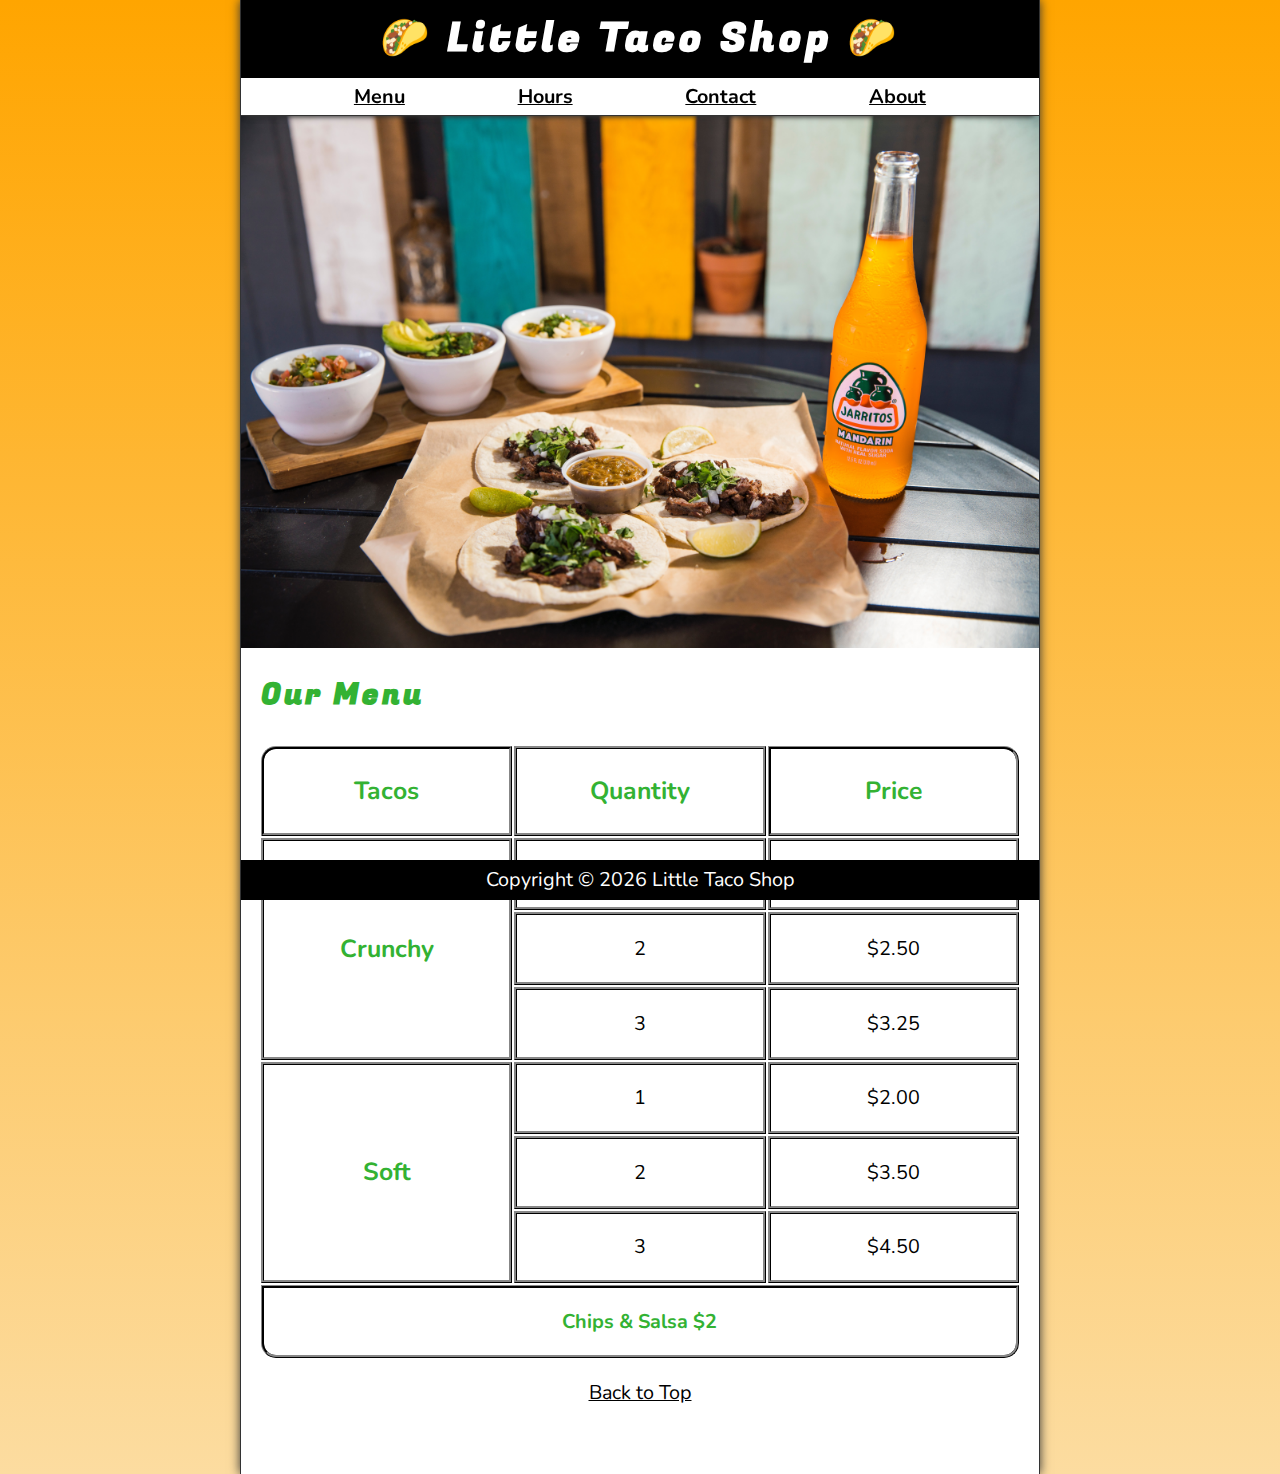
<file: index.html>
<!DOCTYPE html>
<html lang="en">
    <head>
        <meta charset="UTF-8" />
        <meta name="viewport" content="width=device-width, initial-scale=1.0" />
        <meta name="author" content="Mohammed Arif Mazeed Sikdar" />
        <meta
            name="description"
            content="This page is designed for practice purpose and to get the idea about basic element and semantic elements"
        />
        <link rel="icon" href="img/favicon.ico" />
        <title>The Little Taco Shop</title>
        <link rel="stylesheet" href="css/style.css" />
        <script src="js/script.js" defer></script>
    </head>
    <body>
        <header class="header">
            <h1 class="header__h1">Little Taco Shop</h1>
            <nav class="header__nav">
                <ul class="header__ul">
                    <li><a href="#our-menu">Menu</a></li>
                    <li><a href="hours.html">Hours</a></li>
                    <li><a href="contact.html">Contact</a></li>
                    <li><a href="about.html">About</a></li>
                </ul>
            </nav>
        </header>

        <section class="hero">
            <h2 class="hero__h2">Welcome!</h2>
            <figure>
                <img
                    src="img/tacos_and_drink_1000x667.png"
                    alt="Tacos"
                    title="Tacos with drinks in a table"
                    width="1000px"
                    height="667px"
                />
                <figcaption class="offscreen">Tacos and a Drink</figcaption>
            </figure>
        </section>

        <main class="main">
            <article id="our-menu" class="main__article menu">
                <h2 class="menu__h2">Our Menu</h2>
                <table class="menu__container">
                    <caption class="offscreen">
                        Our Tacos
                    </caption>
                    <thead>
                        <tr>
                            <th class="menu__header" scope="col">Tacos</th>
                            <th class="menu__header" scope="col">Quantity</th>
                            <th class="menu__header" scope="col">Price</th>
                        </tr>
                    </thead>
                    <tbody>
                        <tr>
                            <th class="menu__item menu__cr" rowspan="3" scope="row">Crunchy</th>
                            <td class="menu__item">1</td>
                            <td class="menu__item">&dollar;1.50</td>
                        </tr>
                        <tr>
                            <td class="menu__item">2</td>
                            <td class="menu__item">&dollar;2.50</td>
                        </tr>
                        <tr>
                            <td class="menu__item">3</td>
                            <td class="menu__item">&dollar;3.25</td>
                        </tr>
                        <tr>
                            <th class="menu__item menu__sf" rowspan="3" scope="row">Soft</th>
                            <td class="menu__item">1</td>
                            <td class="menu__item">&dollar;2.00</td>
                        </tr>
                        <tr>
                            <td class="menu__item">2</td>
                            <td class="menu__item">&dollar;3.50</td>
                        </tr>
                        <tr>
                            <td class="menu__item">3</td>
                            <td class="menu__item">&dollar;4.50</td>
                        </tr>
                    </tbody>
                    <tfoot>
                        <tr>
                            <td class="menu__item menu__cs" colspan="3">
                                Chips &amp; Salsa &dollar;2
                            </td>
                        </tr>
                    </tfoot>
                </table>
                <p class="center"><a href="#">Back to Top</a></p>
            </article>
        </main>
        <footer class="footer">
            <p>
                <span class="nowrap">Copyright &copy; <time id="year"></time></span>
                <span class="nowrap">Little Taco Shop</span>
            </p>
        </footer>
    </body>
</html>
</file>
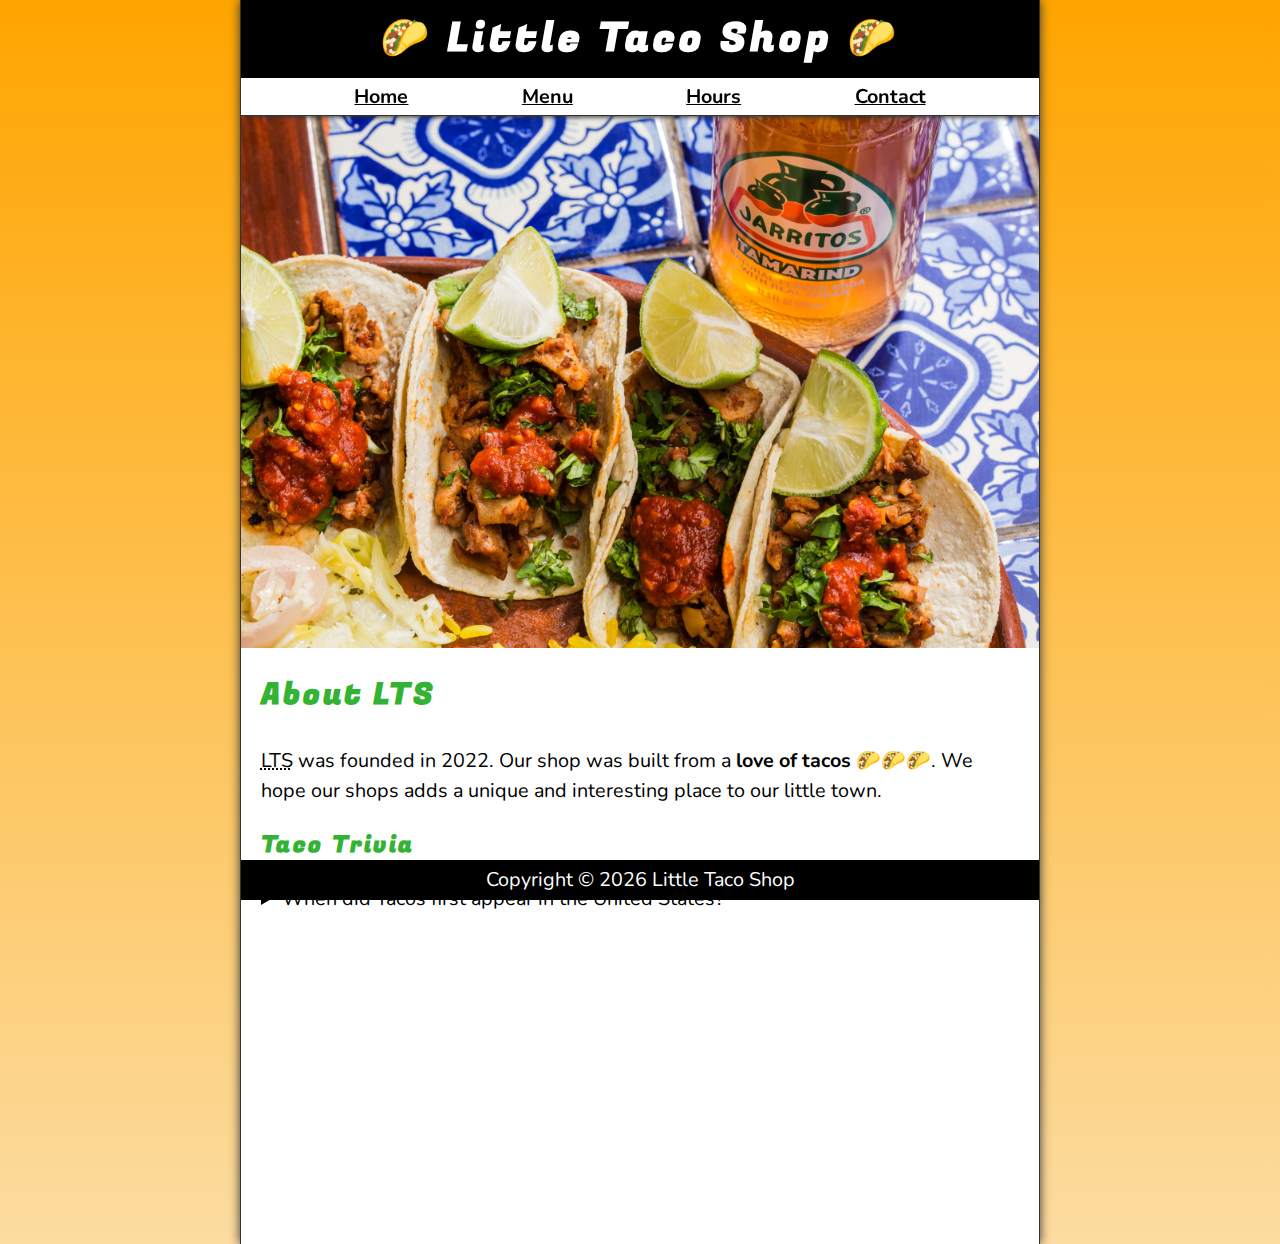
<file: about.html>
<!DOCTYPE html>
<html lang="en">
    <head>
        <meta charset="UTF-8" />
        <meta name="viewport" content="width=device-width, initial-scale=1.0" />
        <meta name="author" content="Mohammed Arif Mazeed Sikdar" />
        <meta name="description" content="About the Little Taco Shop" />
        <link rel="icon" href="img/favicon.ico" />
        <title>About LTS</title>
        <link rel="stylesheet" href="css/style.css" />
        <script src="js/script.js" defer></script>
    </head>
    <body>
        <header class="header">
            <h1 class="header__h1">Little Taco Shop</h1>
            <nav class="header__nav">
                <ul class="header__ul">
                    <li><a href="/">Home</a></li>
                    <li><a href="/#our-menu">Menu</a></li>
                    <li><a href="hours.html">Hours</a></li>
                    <li><a href="contact.html">Contact</a></li>
                </ul>
            </nav>
        </header>

        <section class="hero">
            <figure>
                <img
                    src="img/tacos_delicioso_1000x667.png"
                    alt="Tacos Delicioso"
                    title="Tacos Delicioso!"
                    width="1000px"
                    height="667px"
                />
                <figcaption class="offscreen">Try these delicious Tacos.</figcaption>
            </figure>
        </section>

        <main class="main">
            <article id="about-lts" class="main__article about">
                <h2>About LTS</h2>
                <p>
                    <abbr title="Little Taco Shop">LTS</abbr> was founded in 2022. Our shop was
                    built from a <strong>love of tacos</strong> 🌮🌮🌮. We hope our shops adds a
                    unique and interesting place to our little town.
                </p>
                <aside class="about__trivia">
                    <h3>Taco Trivia</h3>
                    <details>
                        <summary>When did Tacos first appear in the United States?</summary>
                        <p class="about__trivia-answer">
                            Jeffrey M. Pilcher, taco historian and professor of history at the
                            University of Minnesota, says the earliest mention of tacos in the
                            United States are in a newspaper form 1905.
                            <br />
                            &lpar;Source:
                            <em
                                ><a href="https://www.smithsonianmag.com/"
                                    >Smithsonian Magazine&rpar;</a
                                ></em
                            >
                        </p>
                    </details>
                </aside>
            </article>
        </main>

        <footer class="footer">
            <p>
                <span class="nowrap">Copyright &copy; <time id="year"></time></span>
                <span class="nowrap">Little Taco Shop</span>
            </p>
        </footer>
    </body>
</html>
</file>
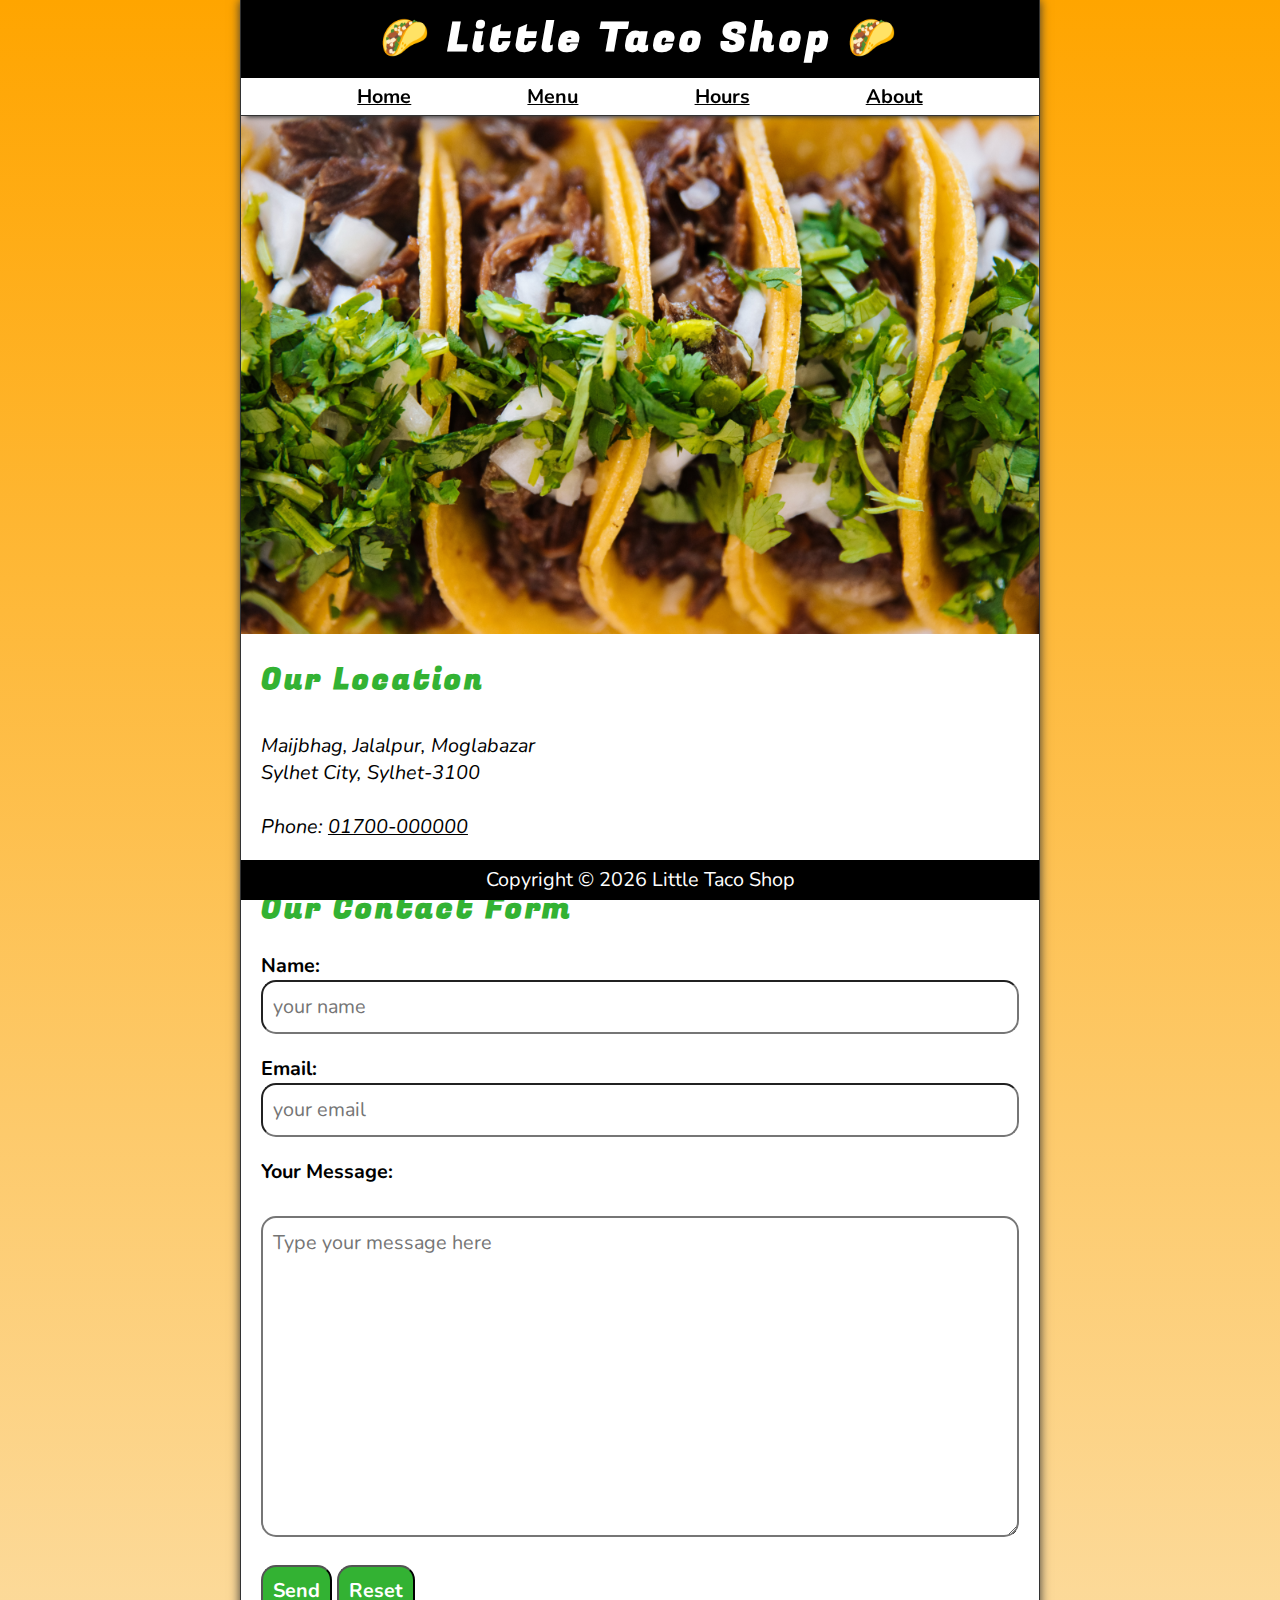
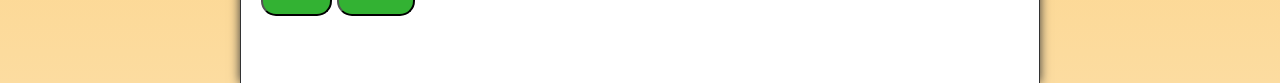
<file: contact.html>
<!DOCTYPE html>
<html lang="en">
    <head>
        <meta charset="UTF-8" />
        <meta name="viewport" content="width=device-width, initial-scale=1.0" />
        <meta name="author" content="Mohammed Arif Mazeed Sikdar" />
        <meta
            name="description"
            content="This page is designed for practice purpose and to get the idea about basic element and semantic elements"
        />
        <link rel="icon" href="img/favicon.ico" />
        <title>Contact Us - LTS</title>
        <link rel="stylesheet" href="css/style.css" />
        <script src="js/script.js" defer></script>
    </head>

    <body>
        <header class="header">
            <h1 class="header__h1">Little Taco Shop</h1>
            <nav class="header__nav">
                <ul class="header__ul">
                    <li><a href="/">Home</a></li>
                    <li><a href="/#our-menu">Menu</a></li>
                    <li><a href="hours.html">Hours</a></li>
                    <li>
                        <a href="about.html">About</a>
                    </li>
                </ul>
            </nav>
        </header>

        <section class="hero">
            <figure>
                <img
                    src="img/tacos_close_up_1000x649.png"
                    alt="Little Taco Shop Tacos"
                    title="Tacos ready to eat!"
                    width="1000"
                    height="649"
                />
                <figcaption class="offscreen">Little Taco Shop Tacos</figcaption>
            </figure>
        </section>

        <main class="main">
            <article class="main__article">
                <h2>Our Location</h2>
                <address>
                    Maijbhag, Jalalpur, Moglabazar<br />
                    Sylhet City, Sylhet-3100
                    <br /><br />
                    Phone: <a href="tel:+8801700000000">01700-000000</a>
                </address>
            </article>
            <hr />
            <article class="main__article contact">
                <h2 class="contact__h2">Our Contact Form</h2>

                <form action="https://httpbin.org/get" method="get" class="contact__form">
                    <fieldset class="contact__fieldset">
                        <legend class="offscreen">Send Us A Message</legend>
                        <p class="contact__p">
                            <label class="contact__label" for="name">Name:</label>
                            <input
                                class="contact__input"
                                type="text"
                                name="name"
                                id="name"
                                placeholder="your name"
                                required
                            />
                        </p>
                        <p class="contact__p">
                            <label class="contact__label" for="email">Email:</label>
                            <input
                                class="contact__input"
                                type="email"
                                name="email"
                                id="email"
                                placeholder="your email"
                                required
                            />
                        </p>
                        <p class="contact__p">
                            <label class="contact__label" for="message">Your Message:</label>
                            <br />
                            <textarea
                                class="contact__textarea"
                                name="message"
                                id="message"
                                cols="30"
                                rows="10"
                                placeholder="Type your message here"
                            ></textarea>
                        </p>
                    </fieldset>
                    <button class="contact__button" type="submit">Send</button>
                    <button class="contact__button" type="reset">Reset</button>
                </form>
            </article>
        </main>
        <footer class="footer">
            <p>
                <span class="nowrap">Copyright &copy; <time id="year"></time></span>
                <span class="nowrap">Little Taco Shop</span>
            </p>
        </footer>
    </body>
</html>
</file>
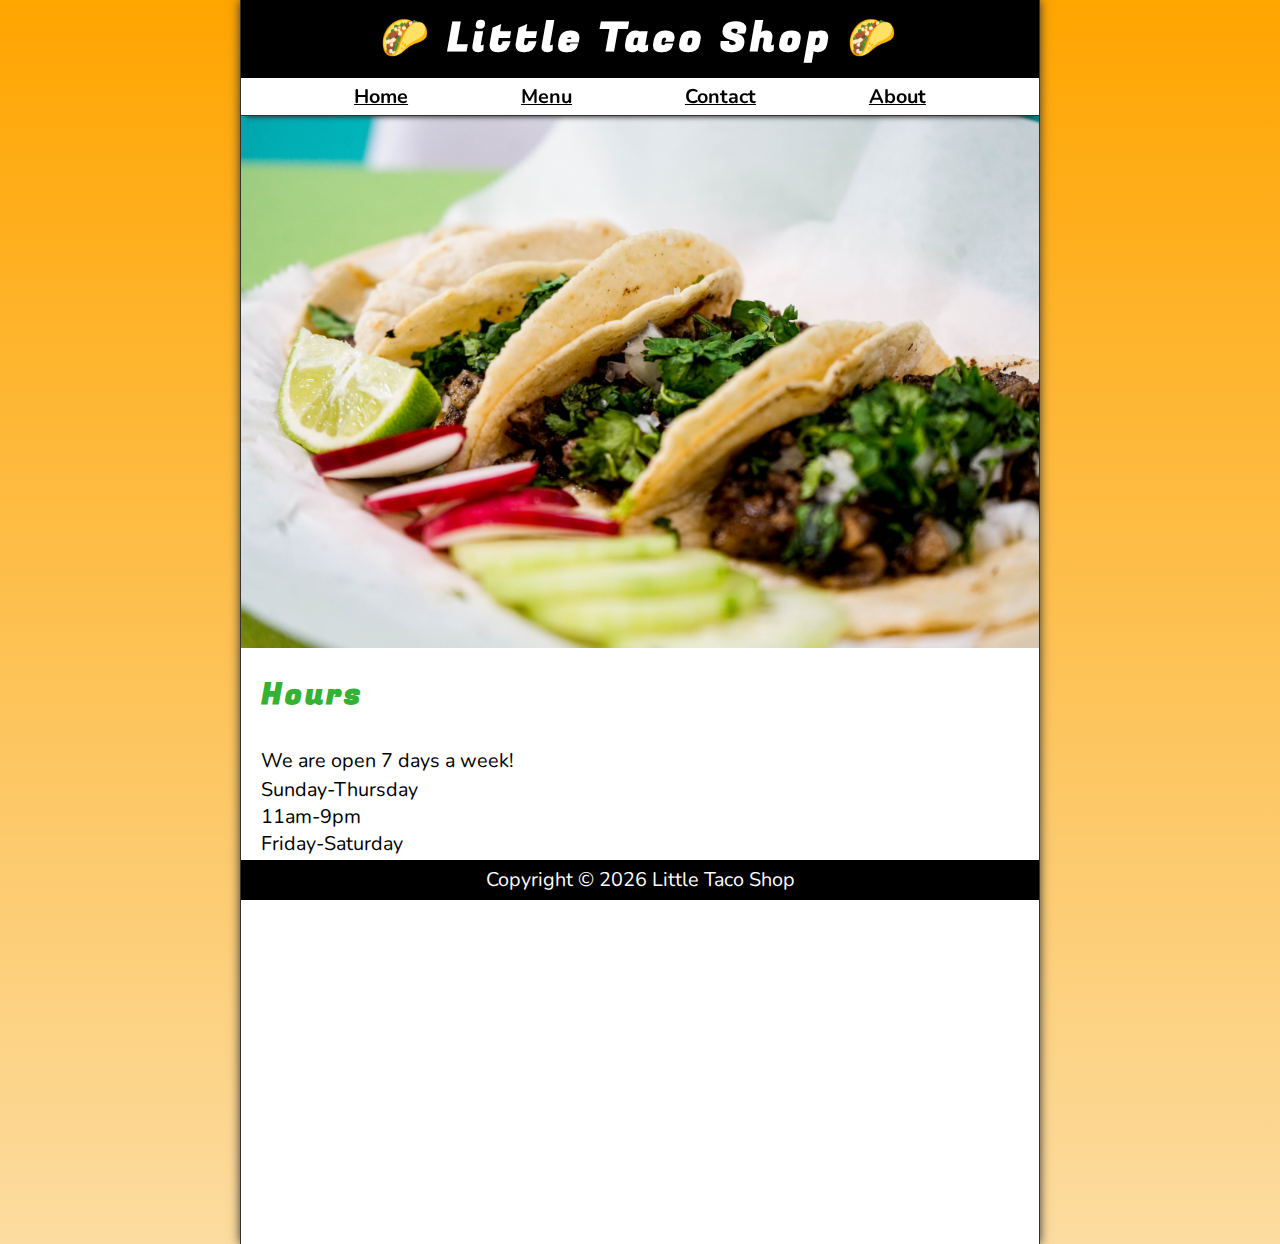
<file: hours.html>
<!DOCTYPE html>
<html lang="en">
    <head>
        <meta charset="UTF-8" />
        <meta name="viewport" content="width=device-width, initial-scale=1.0" />
        <meta name="author" content="Mohammed Arif Mazeed Sikdar" />
        <meta
            name="description"
            content="This page is designed for practice purpose and to get the idea about basic element and semantic elements"
        />
        <link rel="icon" href="img/favicon.ico" />
        <title>LTS Hours</title>
        <link rel="stylesheet" href="css/style.css" />
        <script src="js/script.js" defer></script>
    </head>
    <body>
        <header class="header">
            <h1 class="header__h1">Little Taco Shop</h1>
            <nav class="header__nav">
                <ul class="header__ul">
                    <li><a href="/">Home</a></li>
                    <li><a href="/#our-menu">Menu</a></li>
                    <li><a href="contact.html">Contact</a></li>
                    <li>
                        <a href="about.html">About</a>
                    </li>
                </ul>
            </nav>
        </header>

        <section class="hero">
            <figure>
                <img
                    src="img/tacos_tray_1000x667.png"
                    alt="Tacos"
                    title="Tray of Tacos"
                    width="1000px"
                    6height="267px"
                />
                <figcaption class="offscreen">A Tray of Tasty Tacos</figcaption>
            </figure>
        </section>

        <main class="main">
            <article class="main__article">
                <h2>Hours</h2>
                <p>We are open 7 days a week!</p>
                <dl>
                    <dt>Sunday-Thursday</dt>
                    <dd><time datetime="11:00">11am</time>-<time datetime="21:00">9pm</time></dd>
                    <dt>Friday-Saturday</dt>
                    <dd><time datetime="11:00">11am</time>-<time datetime="23:00">11pm</time></dd>
                </dl>
            </article>
        </main>
        <footer class="footer">
            <p>
                <span class="nowrap">Copyright &copy; <time id="year"></time></span>
                <span class="nowrap">Little Taco Shop</span>
            </p>
        </footer>
    </body>
</html>
</file>
<file: css/style.css>
@import url("https://fonts.googleapis.com/css2?family=Fugaz+One&family=Nunito&display=swap");

/*
    =Resets
*/
*,
*::after,
*::before {
    margin: 0;
    padding: 0;
    box-sizing: border-box;
}

img {
    display: block;
    max-width: 100%;
    height: auto;
}

input,
button,
textarea {
    font: inherit;
}

/*
    =Variables
*/
:root {
    /*
        =Fonts
    */
    --FF: "Nunito", sans-serif;
    --FF-HEADINGS: "Fugaz One", cursive;
    --FS: clamp(1rem, 2.2vh, 1.5rem);

    /*
        =Colors
    */
    --BGCOLOR-FADE: rgb(252, 220, 160);
    --BGCOLOR: orange;
    --BGIMAGE: linear-gradient(to bottom, var(--BGCOLOR), var(--BGCOLOR-FADE));
    --BODY-BGCOLOR: #fff;
    --BORDER-COLOR: #333;
    --BUTTON-COLOR: #fff;
    --FONT-COLOR: #000;
    --HEADER-BGCOLOR: #000;
    --HEADER-COLOR: #fff;
    --HERO-BGCOLOR: rgba(51, 178, 51, 0.75);
    --HERO-COLOR: #fff;
    --HIGHLIGHT-COLOR: rgb(51, 178, 51);
    --LINK-ACTIVE: orange;
    --LINK-COLOR: #000;
    --LINK-HOVER: hsla(0, 0%, 0%, 0.6);
    --NAV-BGCOLOR: #fff;

    /*
        =Borders
    */
    --BORDERS: 1px solid var(--BORDER-COLOR);
    --BORDER-RADIUS: 15px;

    /*
        =Standard paddings
    */
    --PADDING-TB: 0.25em;
    --PADDING-SIDE: 2.5%;

    /*
        =Standard margins
    */
    --MARGIN: clamp(1em, 2.5vh, 1.5em) 0;
}

@media (prefers-color-scheme: dark) {
    :root {
        --BGCOLOR-FADE: gray;
        --BGCOLOR: #000;
        --BODY-BGCOLOR: #333;
        --BORDER-COLOR: whitesmoke;
        --BUTTON-COLOR: #000;
        --FONT-COLOR: whitesmoke;
        --HEADER-COLOR: whitesmoke;
        --HERO-COLOR: #333;
        --HIGHLIGHT-COLOR: whitesmoke;
        --LINK-ACTIVE: rgb(252, 200, 103);
        --LINK-COLOR: whitesmoke;
        --LINK-HOVER: orange;
        --NAV-BGCOLOR: rgb(20, 20, 20);
    }
}

/*
    =Utility classes
*/
.offscreen {
    position: absolute;
    left: -10000px;
}

.nowrap {
    white-space: nowrap;
}

.center {
    text-align: center;
}

/*
    =General Styles
*/
html {
    scroll-behavior: smooth;
    font-size: var(--FS);
    font-family: var(--FF);
    background-color: var(--BGCOLOR);
    background-image: var(--BGIMAGE);
}

body {
    background-color: var(--BODY-BGCOLOR);
    color: var(--FONT-COLOR);
    min-height: 100vh;
    max-width: 800px;
    margin: 0 auto;
    border-left: var(--BORDERS);
    border-right: var(--BORDERS);
    box-shadow: 0 0 10px var(--BORDER-COLOR);
}

h1,
h2,
h3 {
    font-family: var(--FF-HEADINGS);
    letter-spacing: 0.1em;
}

h2,
h3 {
    margin-bottom: 1em;
    color: var(--HIGHLIGHT-COLOR);
}

p {
    line-height: 1.5;
}

a:any-link {
    color: var(--LINK-COLOR);
}

a:hover,
a:focus-visible {
    color: var(--LINK-HOVER);
}

a:active {
    color: var(--LINK-ACTIVE);
}

/*
    =Header
*/

.header {
    position: sticky;
    top: 0;
    z-index: 1;
}

.header__h1 {
    text-align: center;
    background-color: var(--HEADER-BGCOLOR);
    color: var(--HEADER-COLOR);
    padding: var(--PADDING-TB) var(--PADDING-SIDE);
}

.header__nav {
    background-color: var(--NAV-BGCOLOR);
    border-bottom: var(--BORDERS);
    font-weight: bold;
    box-shadow: 0 6px 5px -5px var(--BORDER-COLOR);
}

.header__ul {
    padding: var(--PADDING-TB) var(--PADDING-SIDE);
    list-style-type: none;
    display: flex;
    justify-content: space-evenly;
    gap: 1rem;
}

/*
    =Hero
*/
.hero {
    position: relative;
}

.hero__h2 {
    background-color: var(--HERO-BGCOLOR);
    color: var(--HERO-COLOR);
    padding: 0.25em 0.5em;
    letter-spacing: 0.1rem;
    text-shadow: 2px 2px 5px var(--BORDER-COLOR);
    position: absolute;
    top: -100px;
    left: 20px;
    animation: showWelcome 0.5s ease-in-out 1s forwards;
}

@keyframes showWelcome {
    0% {
        top: -20px;
        transform: skew(0deg, -5deg) scaleY(0);
    }
    80% {
        top: 30px;
        transform: skew(10deg, -5deg) scaleY(1.2);
    }
    100% {
        top: 20px;
        transform: skew(-10deg, -5deg) scaleY(1);
    }
}

/*
    =Footer
*/
.footer {
    position: sticky;
    bottom: 0;
    background-color: var(--HEADER-BGCOLOR);
    color: var(--HEADER-COLOR);
    padding: var(--PADDING-TB) var(--PADDING-SIDE);
    text-align: center;
}

/*
    =Main
*/
.main {
    padding: var(--PADDING-TB) var(--PADDING-SIDE);
}

.main__article {
    scroll-margin-top: 6.5rem;
    margin: var(--MARGIN);
}

.main__article:first-child {
    margin-top: 1em;
}

.main__article:last-child {
    min-height: calc(100vh - 20rem);
}

/*
    =About
*/
.about__trivia {
    margin: var(--MARGIN);
}

.about__trivia-answer {
    margin-top: 1em;
}

/*
    =Contact
*/
.contact__h2 {
    margin: 0;
}

.contact__fieldset {
    border: none;
}

.contact__p {
    margin: 1em 0;
}

.contact__label {
    display: block;
    font-weight: bold;
}

.contact__input,
.contact__textarea {
    padding: 0.5em;
    border-radius: var(--BORDER-RADIUS);
    border-width: 2px;
    width: 100%;
}

.contact__button {
    padding: 0.5em;
    border-radius: var(--BORDER-RADIUS);
    background-color: var(--HIGHLIGHT-COLOR);
    color: var(--BUTTON-COLOR);
    font-weight: bold;
}

/*
    =Menu
*/
thead,
tbody,
tfoot,
tr {
    display: contents;
}

.menu__container {
    display: grid;
    grid-template-columns: repeat(3, 1fr);
    grid-template-areas:
        "hd1 hd2 hd3"
        "cr cr1 cr1p"
        "cr cr2 cr2p"
        "cr cr3 cr3p"
        "sf sf1 sf1p"
        "sf sf2 sf2p"
        "sf sf3 sf3p"
        "cs cs cs";
    gap: 0.1em;
    margin-bottom: 1em;
}

.menu__cr {
    grid-area: cr;
}

.menu__sf {
    grid-area: sf;
}

.menu__cs {
    grid-area: cs;
}

.menu__cr,
.menu__sf,
.menu__cs,
.menu__header {
    color: var(--HIGHLIGHT-COLOR);
    font-weight: bold;
    height: 100%;
    display: grid;
    place-content: center;
}

.menu__header {
    border-bottom: var(--BORDERS);
}

.menu__header,
.menu__item {
    width: 100%;
    padding: 1em;
    border: medium ridge var(--BORDER-COLOR);
}

.menu__item {
    display: grid;
    place-content: center;
}

thead th:first-child {
    border-top-left-radius: var(--BORDER-RADIUS);
}

thead th:last-child {
    border-top-right-radius: var(--BORDER-RADIUS);
}

tfoot td {
    border-bottom-left-radius: var(--BORDER-RADIUS);
    border-bottom-right-radius: var(--BORDER-RADIUS);
}

@media screen and (min-width: 576px) {
    .header__h1::before {
        content: "🌮 ";
    }

    .header__h1::after {
        content: " 🌮";
    }

    .menu__header,
    .menu__cr,
    .menu__sf,
    .menu_cs {
        font-size: 125%;
    }
}
</file>
